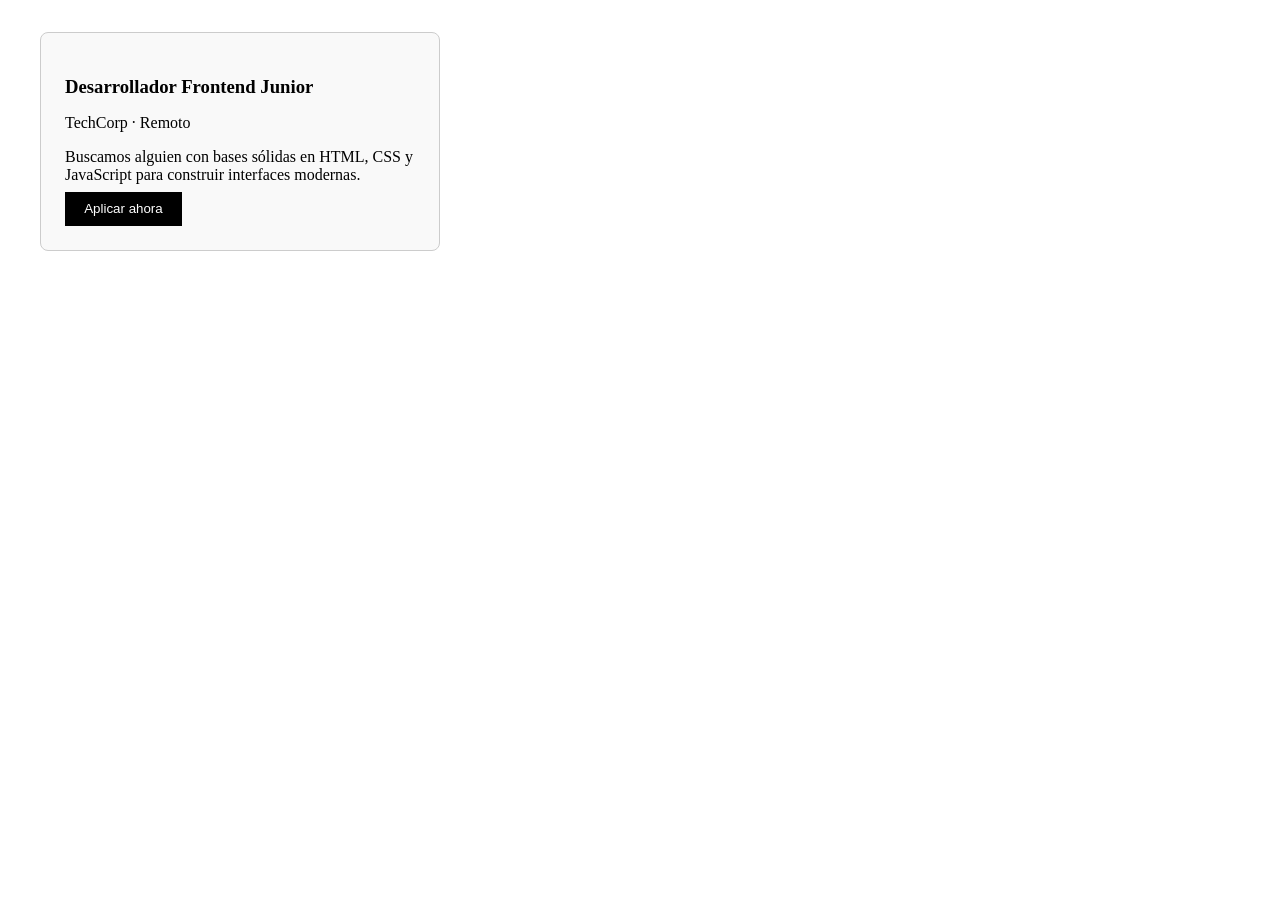
<file: fase2.html>
<!DOCTYPE html>
<html lang="es">
<head>
  <meta charset="UTF-8">
  <title>Fase 2 - Modelo de Caja</title>
  <link rel="stylesheet" href="fase2.css">
</head>
<body>
  <article class="job-card">
    <h3 class="job-title">Desarrollador Frontend Junior</h3>
    <p class="job-company">TechCorp · Remoto</p>
    <p class="job-desc">Buscamos alguien con bases sólidas en HTML, CSS y JavaScript para construir interfaces modernas.</p>
    <button class="job-btn">Aplicar ahora</button>
  </article>
</body>
</html>
</file>
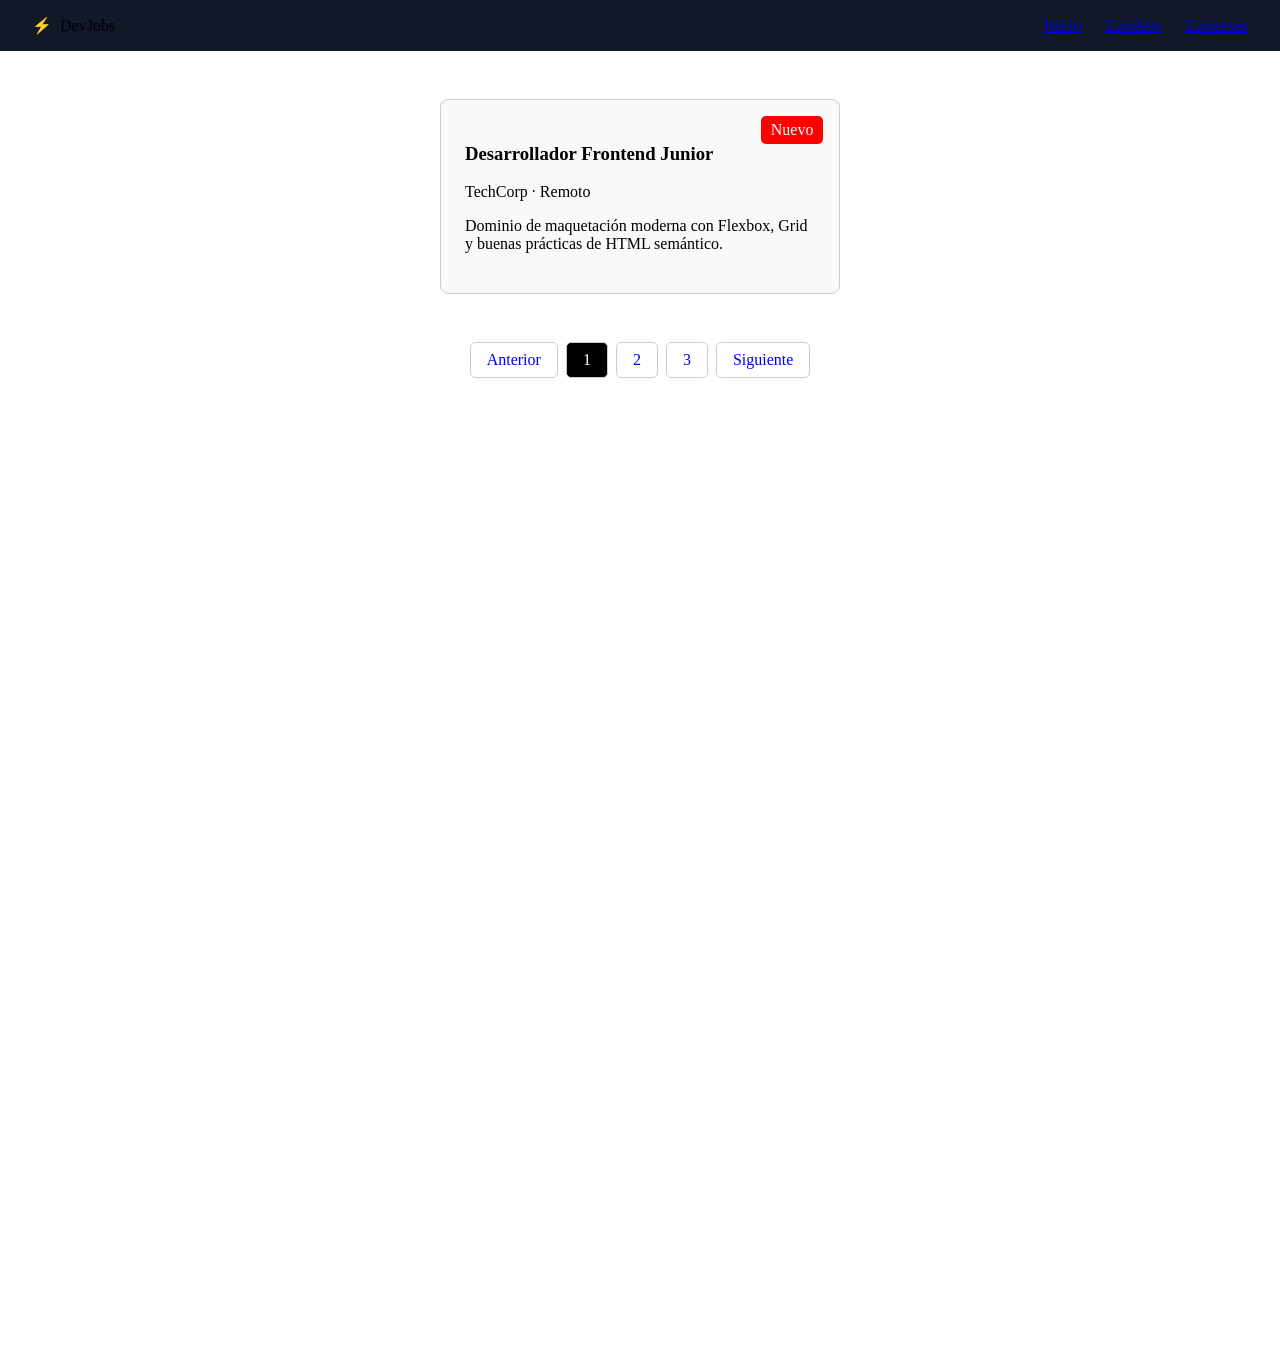
<file: fase3.html>
<!DOCTYPE html>
<html lang="es">
<head>
  <meta charset="UTF-8">
  <title>Fase 3 - Flexbox y Position</title>
  <link rel="stylesheet" href="fase3.css">
</head>
<body>
  <header class="site-header">
    <div class="logo">
      <span class="logo-icon">⚡</span>
      <span class="logo-text">DevJobs</span>
    </div>
    <nav class="nav-links">
      <a href="#">Inicio</a>
      <a href="#">Empleos</a>
      <a href="#">Empresas</a>
    </nav>
  </header>

  <main class="container">
    <article class="job-card">
      <span class="badge">Nuevo</span>
      <h3>Desarrollador Frontend Junior</h3>
      <p>TechCorp · Remoto</p>
      <p>Dominio de maquetación moderna con Flexbox, Grid y buenas prácticas de HTML semántico.</p>
    </article>
  </main>

  <nav class="pagination">
    <a href="#">Anterior</a>
    <a href="#" class="is-active">1</a>
    <a href="#">2</a>
    <a href="#">3</a>
    <a href="#">Siguiente</a>
  </nav>
</body>
</html>
</file>
<file: fase2.css>
* {
    box-sizing: border-box;
}

.job-card {
    max-width: 400px;
    background: #f9f9f9;
    border: 1px solid #ccc;
    border-radius: 8px;
    padding: 1.5rem;
    margin: 2rem;
}

.job-card :is(h3, p) {
    margin-bottom: 0.5rem;
}

.job-btn {
    padding: 0.6rem 1.2rem;
    background: #000000;
    color: #ffffff;
    border: none;
    cursor: pointer;
}
</file>
<file: fase3.css>
* {
    box-sizing: border-box;
}

body {
    margin: 0;
    min-height: 150vh;
}

.site-header {
    display: flex;
    justify-content: space-between;
    align-items: center;
    padding: 1rem 2rem;
    background: #111827;
    position: sticky;
    top: 0;
}

.logo,
.nav-links {
    display: flex;
    align-items: center;
}

.logo {
    gap: 0.5rem;
}

.nav-links {
    gap: 1.5rem;
}

.job-card {
    max-width: 400px;
    background: #f9f9f9;
    border: 1px solid #ccc;
    border-radius: 8px;
    padding: 1.5rem;
    margin: 3rem auto;
    position: relative;
}

.badge {
    position: absolute;
    top: 1rem;
    right: 1rem;
    background: #ff0000;
    color: #ffffff;
    padding: 0.3rem 0.6rem;
    border-radius: 5px;
}

.pagination {
    display: flex;
    justify-content: center;
    gap: 0.5rem;
}

.pagination a {
    padding: 0.5rem 1rem;
    border: 1px solid #ccc;
    border-radius: 5px;
    text-decoration: none;
}

.pagination a.is-active {
    background: #000000;
    color: #ffffff;
}
</file>
